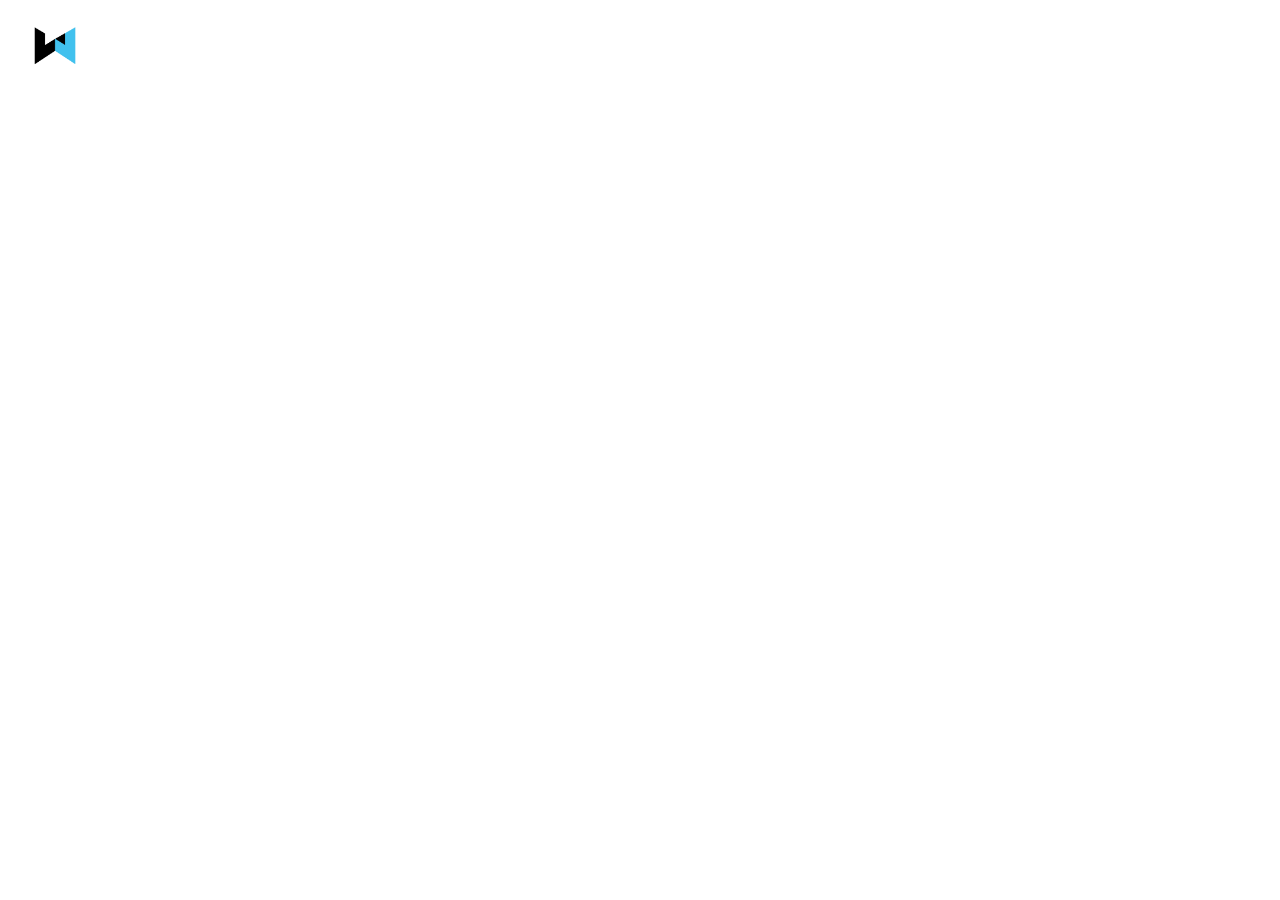
<file: GROUPE/HTML/Header.html>
<!DOCTYPE html>
<html lang="en">
<head>
    <meta charset="UTF-8">
    <meta http-equiv="X-UA-Compatible" content="IE=edge">
    <meta name="viewport" content="width=device-width, initial-scale=1.0">
    <link rel="stylesheet" href="../CSS/Header.css">
    <title>Header</title>
</head>
<body>
    <div class="header">
        <div class="logo">
            <a href="/" class="logo">
            <img src="../ASSETS/logo/logo.png" alt="logo">
            </a>
        </div>
        <div class="lien">
            <input class="menu_button" type="checkbox" id="menu_button">
            <label for="menu_button">
                <img src="../ASSETS/svg/close.svg" alt="close" class="close">
            </label>
            <nav class="menu">
                <ul>
                    <li><a href="HeaderV2.html">Work</a></li>
                    <li2><a>.</a></li2>
                    <li><a href="">We</a></li>
                    <li2><a>.</a></li2>
                    <li><a href="">Services</a></li>
                    <li2><a>.</a></li2>
                    <li><a href="">Culture</a></li>
                    <a href="../HTML/HeaderV2.html"> <img src="../ASSETS/svg/menu.svg" alt="burger"/></a>
                </ul>
            </nav>
        </div>
    </div>
</body>
</html>
</file>
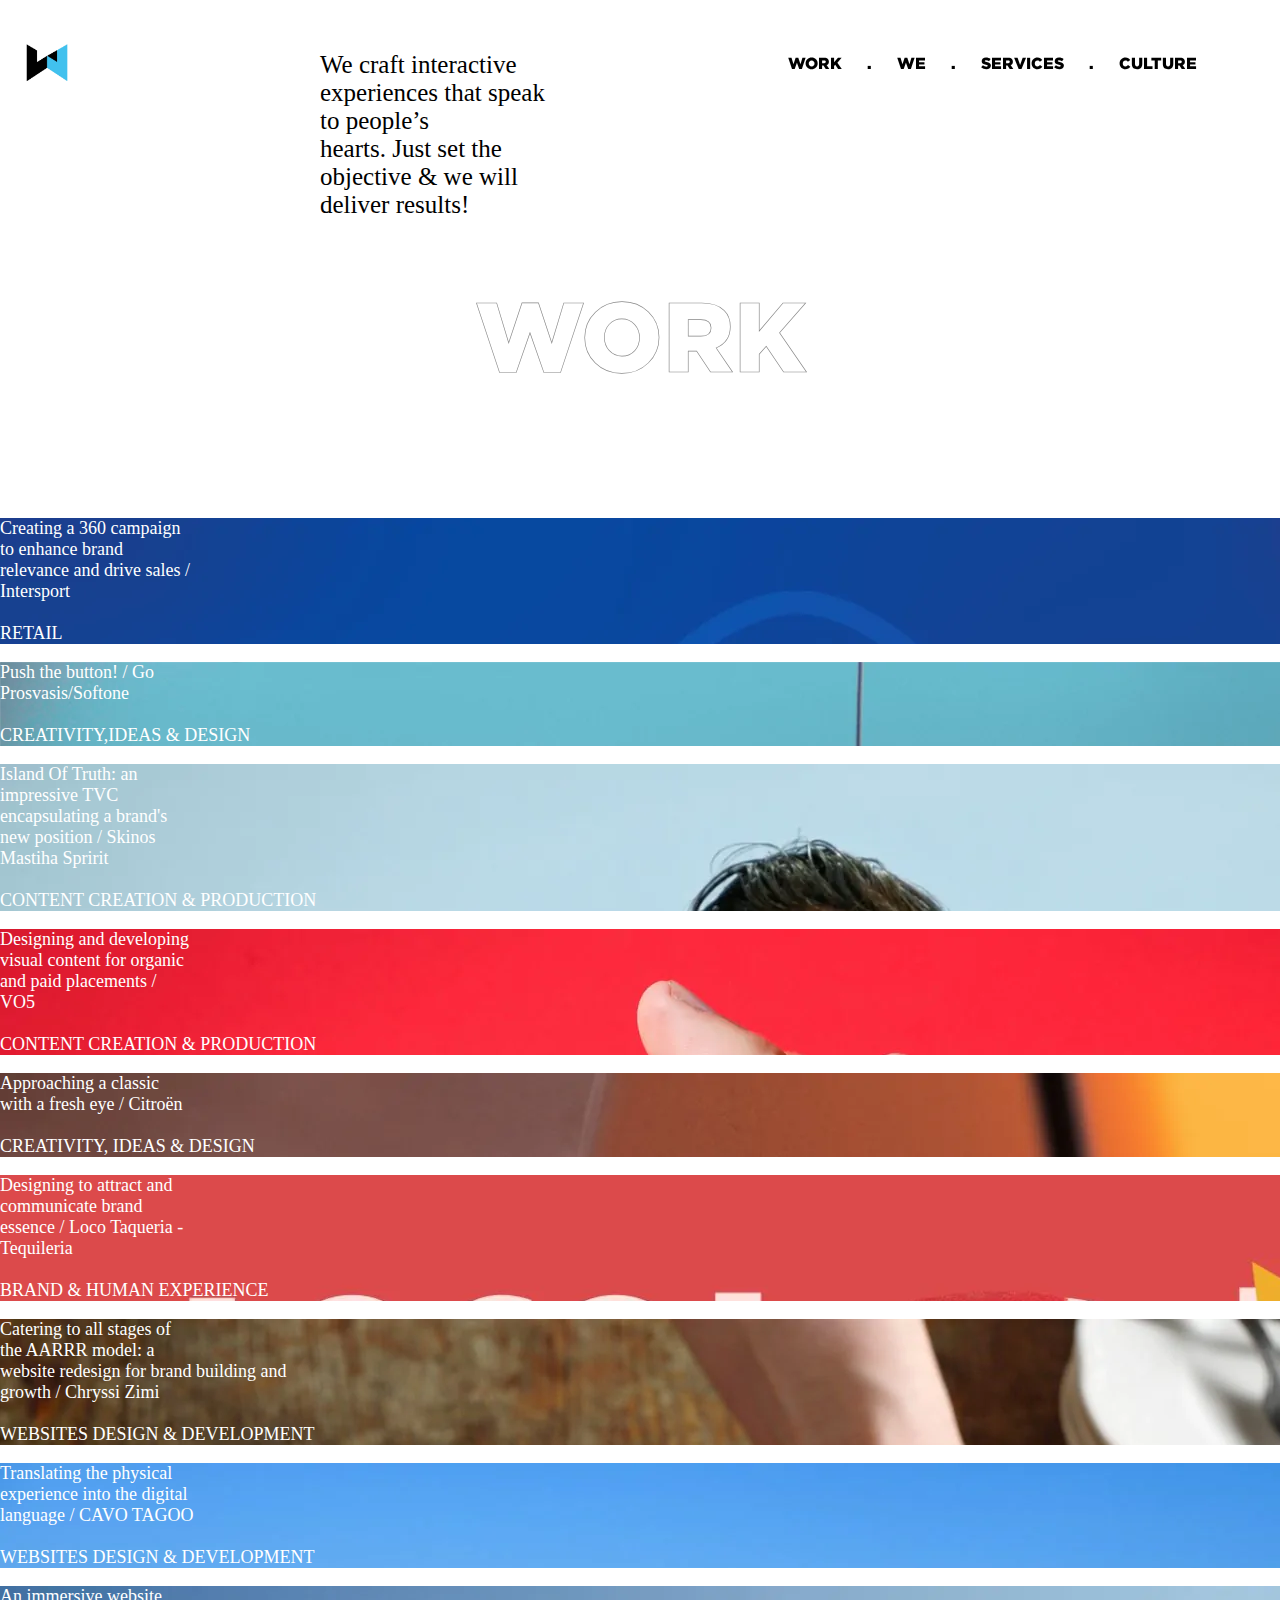
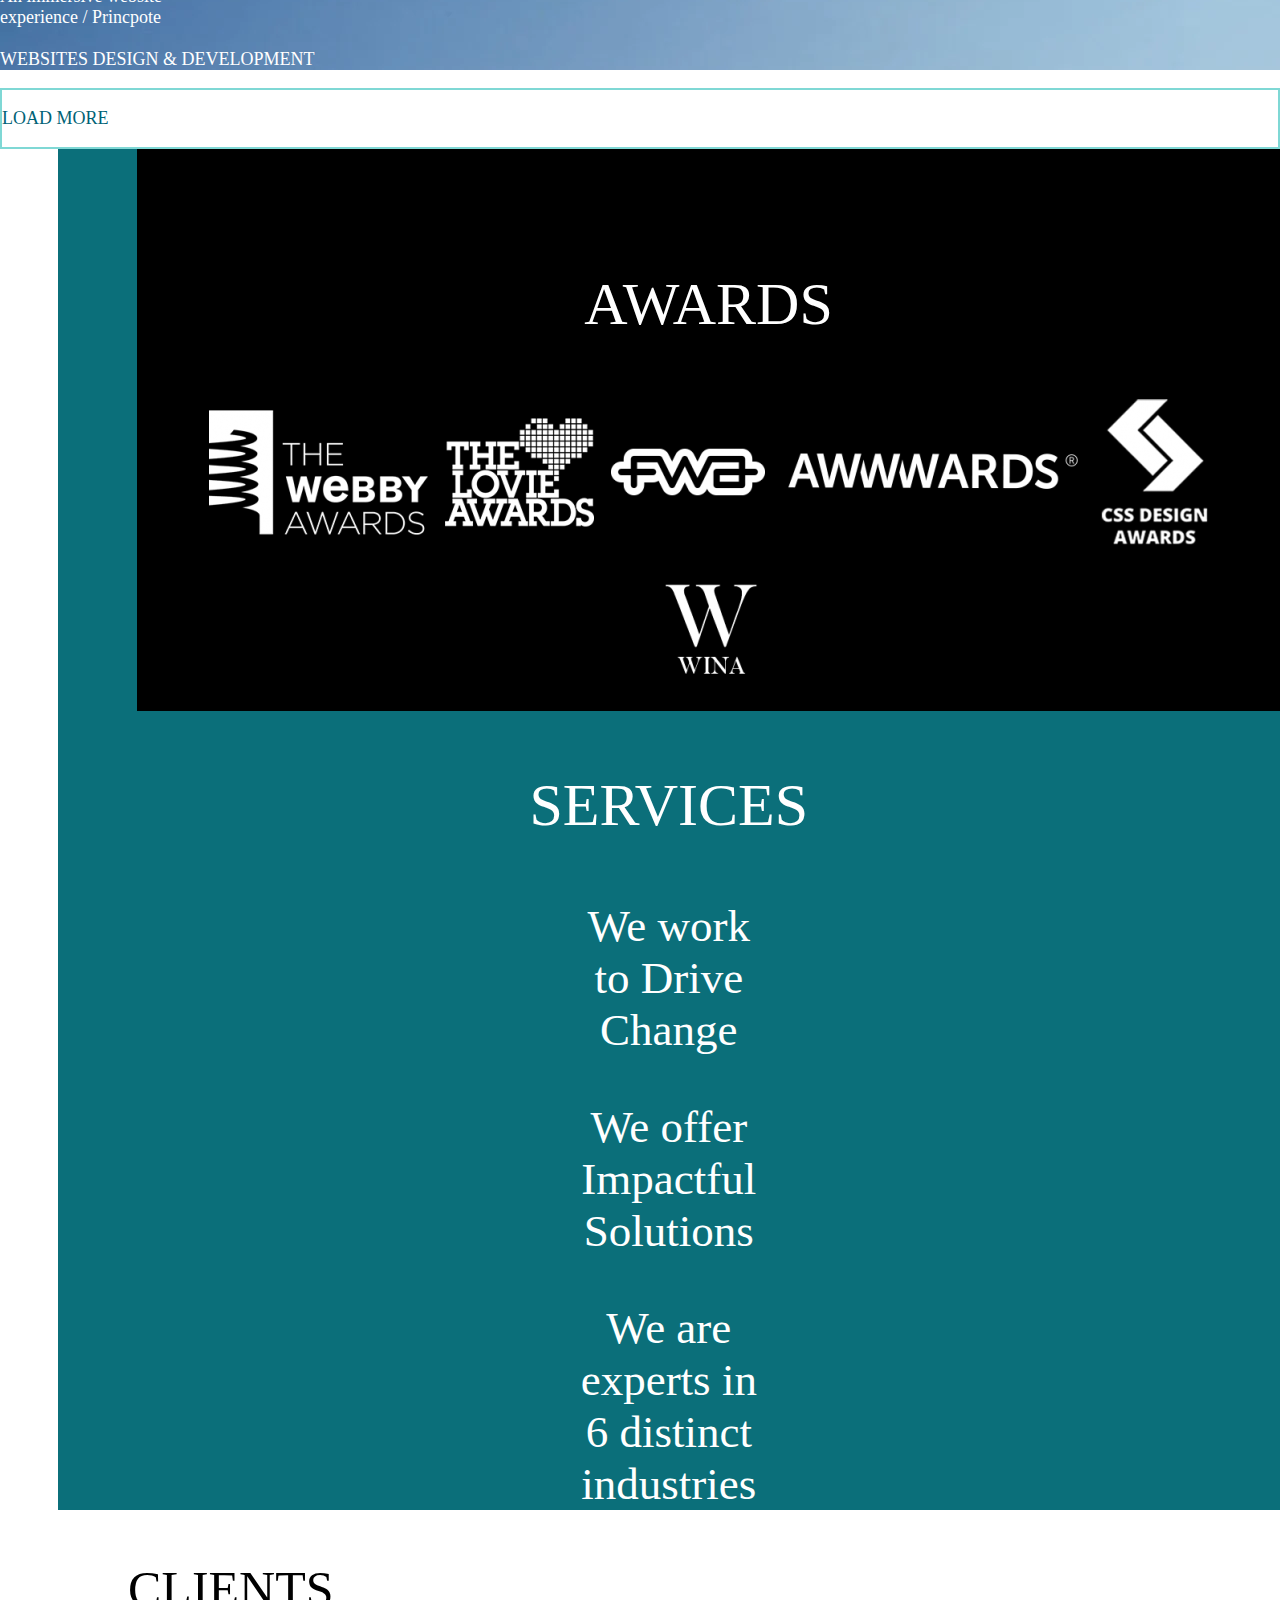
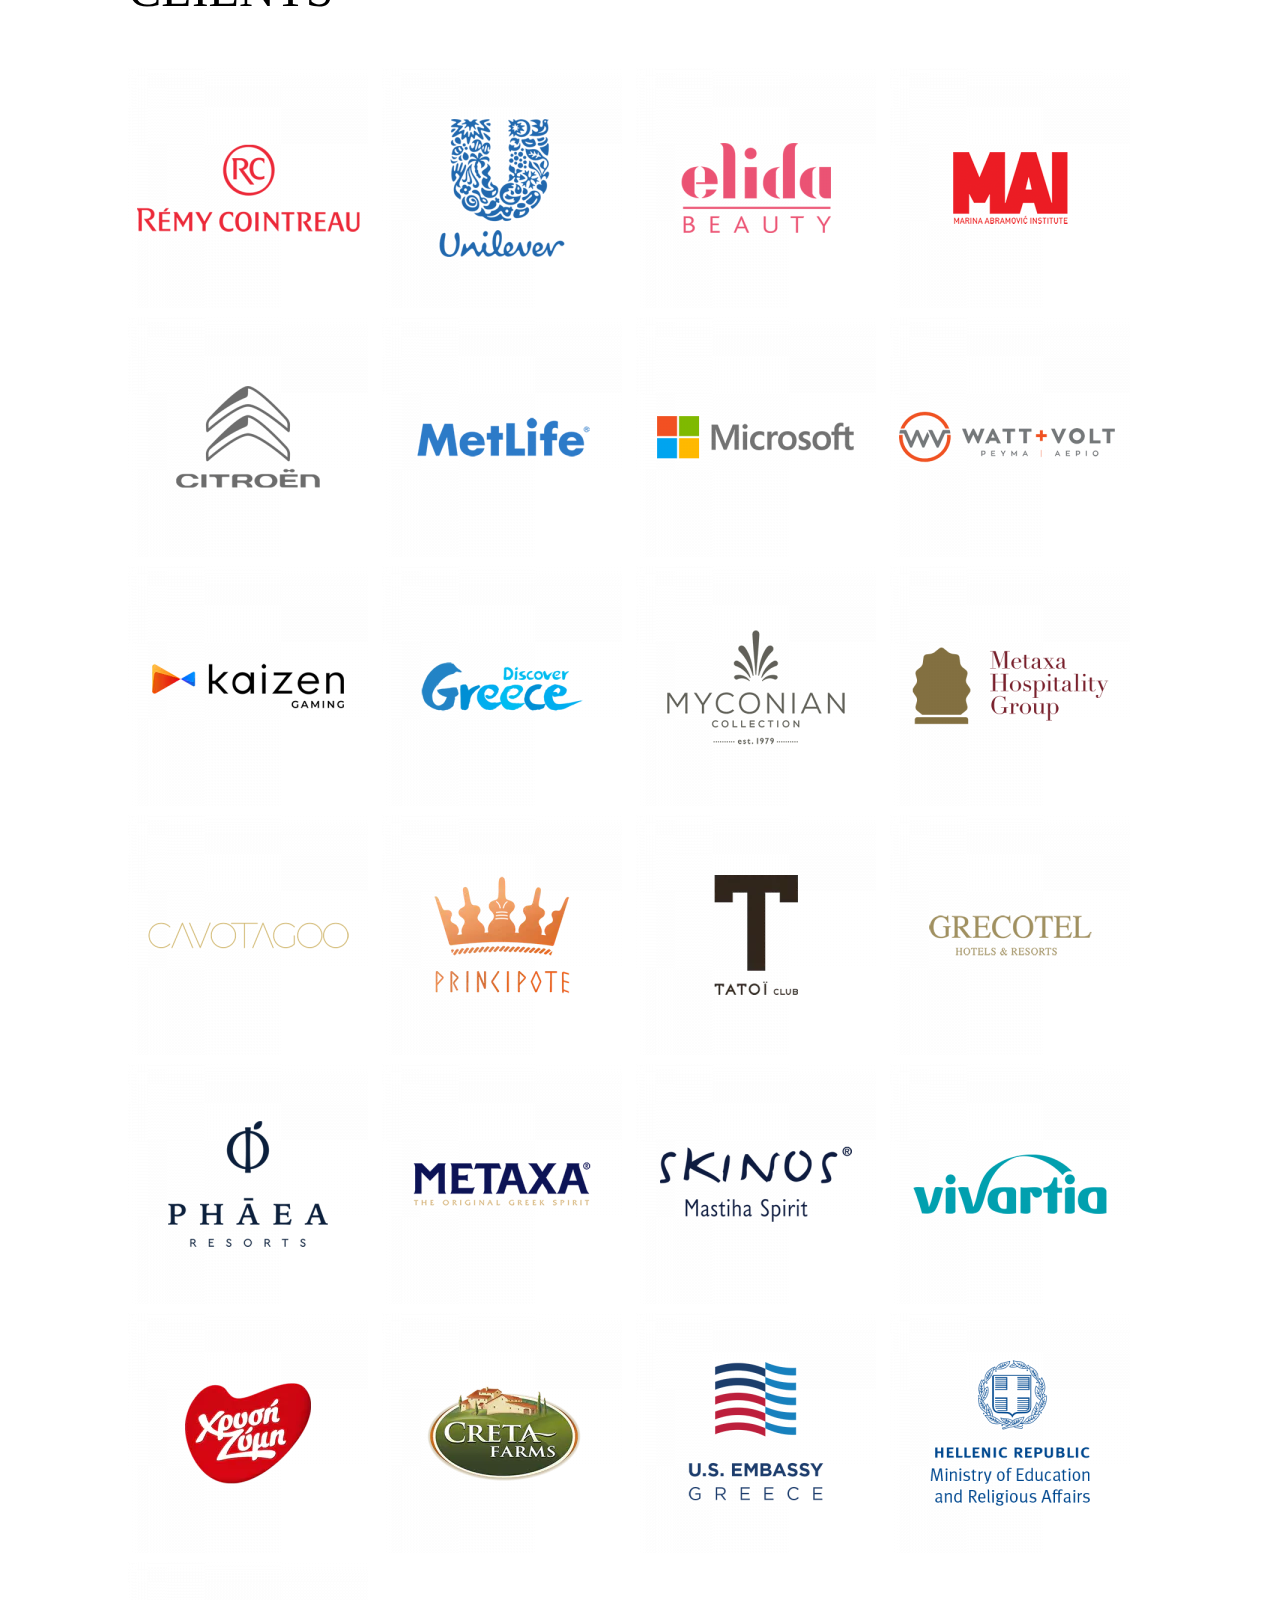
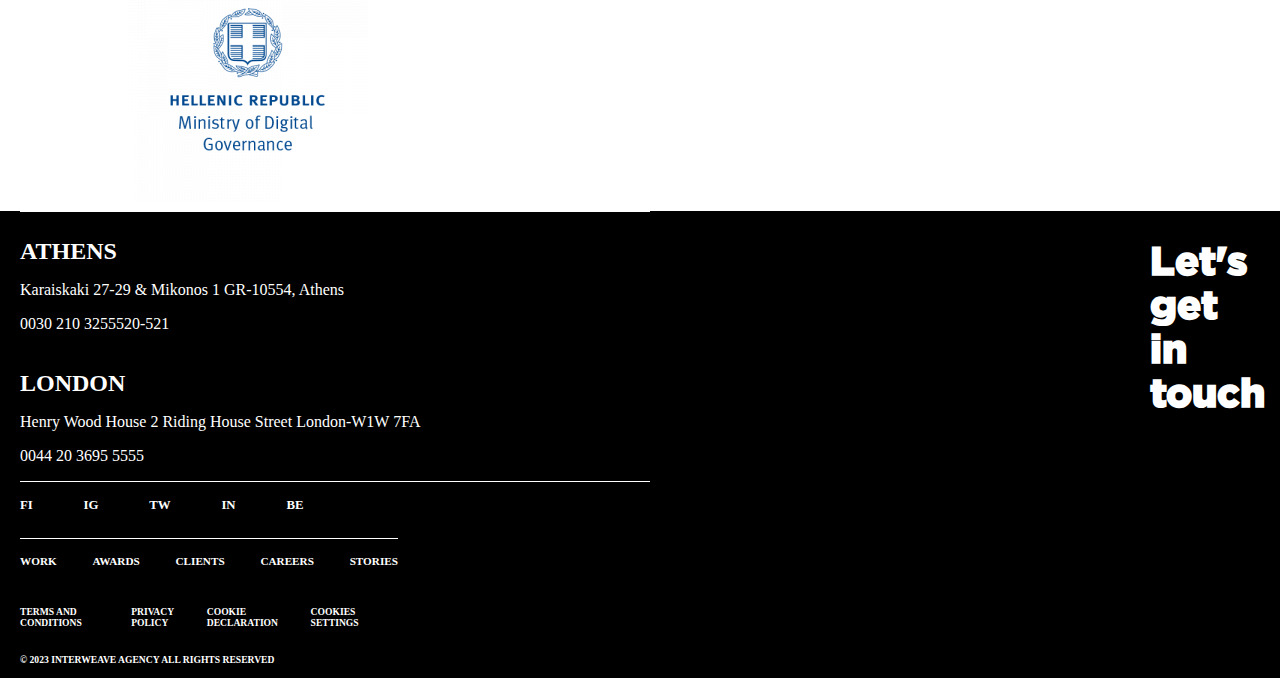
<file: GROUPE/HTML/work.html>
<!DOCTYPE html>
<html>
    <head>
        <meta charset="UTF-8">
        <meta http-equiv="X-UA-Compatible" content="IE=edge">
        <meta name="viewport" content="width=device-width, initial-scale=1.0">
        <title>Work</title>
        <link rel="stylesheet" href="../CSS/work.css">
        <script src="https://code.jquery.com/jquery-3.6.0.min.js"></script>

    </head>

    <body>

        <div class="header">
            <div class="logo">
                <a href="/" class="logo">
                <img src="../ASSETS/logo/logo.png" alt="logo">
                </a>
            </div>
            <div class="lien">
                <input class="menu_button" type="checkbox" id="menu_button">
                <label for="menu_button">
                    <img src="../ASSETS/svg/close.svg" alt="close" class="close">
                </label>
                <nav class="menu">
                    <ul>
                        <li><a href="work.html">Work</a></li>
                        <li2><a>.</a></li2>
                        <li><a href="we.html">We</a></li>
                        <li2><a>.</a></li2>
                        <li><a href="services.html">Services</a></li>
                        <li2><a>.</a></li2>
                        <li><a href="culture.html">Culture</a></li>
                        <a href="../HTML/HeaderV2.html"> <img src="../ASSETS/svg/menu.svg" alt="burger"/></a>
                    </ul>
                </nav>
            </div>
        </div>

        <div id="container_pic">

            <div class="intro">
                <p class="intro_text">
                    We craft interactive <br> experiences that speak <br> to people’s <br> hearts. Just set the <br> objective & we will <br> deliver results!
                </p>
            </div>

            <div>
                <p class="work">
                    <svg class="work_word" viewbox="0 0 10 2">
                        <text x="5" y="1" text-anchor="middle" font-size="0.77" fill="none" stroke-width=".005" stroke="#8a8a8a">WORK</text>
                    </svg>
                </p>
            </div>

            <div class="pic_globe">

                <div class="eastertreats pictures">
                    <p class="text">
                        Creating a 360 campaign <br> to enhance brand <br> relevance and drive sales / <br> Intersport <br> <br> RETAIL
                    </p>
                </div>

                <div class="blue_room pictures">
                    <p class="text">
                        Push the button! / Go <br> Prosvasis/Softone <br> <br> CREATIVITY,IDEAS & DESIGN
                    </p>
                </div>

                <div class="musclor pictures">
                    <p class="text">
                        Island Of Truth: an <br> impressive TVC <br> encapsulating a brand's <br> new position / Skinos <br> Mastiha Spririt <br> <br> CONTENT CREATION & PRODUCTION
                    </p>
                </div>

                <div class="box pictures">
                    <p class="text">
                        Designing and developing <br> visual content for organic <br> and paid placements / <br> VO5 <br> <br> CONTENT CREATION & PRODUCTION
                    </p>
                </div>

                <div class="citroen pictures">
                    <p class="text">
                        Approaching a classic <br> with a fresh eye / Citroën <br> <br> CREATIVITY, IDEAS & DESIGN
                    </p>
                </div>

                <div class="mexican pictures">
                    <p class="text">
                        Designing to attract and <br> communicate brand <br> essence / Loco Taqueria - <br> Tequileria <br> <br> BRAND & HUMAN EXPERIENCE
                    </p>
                </div>

                <div class="cook pictures">
                    <p class="text">
                        Catering to all stages of <br> the AARRR model: a <br> website redesign for brand building and <br> growth / Chryssi Zimi <br> <br> WEBSITES DESIGN & DEVELOPMENT
                    </p>
                </div>

                <div class="pool pictures">
                    <p class="text">
                        Translating the physical <br> experience into the digital <br> language / CAVO TAGOO <br> <br> WEBSITES DESIGN & DEVELOPMENT
                    </p>
                </div>

                <div class="beach pictures">
                    <p class="text">
                        An immersive website <br> experience / Princpote <br> <br> WEBSITES DESIGN & DEVELOPMENT
                    </p>
                </div>

                <div class="load">
                    <p class="load_text">
                        LOAD MORE
                    </p>
                </div>
            </div>

            <div class="services">

                <div class="awards">
                    <p class="text">AWARDS</p>

                    <div class="awards_pic">
                        <img src="../ASSETS/img/the-webby-awards-1-219x146.png" alt="The Webby Awards">
                        <img src="../ASSETS/img/the-lovie-awards-1-149x146.png" alt="The Lovie Awards">
                        <img src="../ASSETS/img/fwa-1-154x146.png" alt="FWA">
                        <img src="../ASSETS/img/awwwards-1-302x146.png" alt="Awwwards">
                        <img src="../ASSETS/img/css-design-awards-1-107x146.png" alt="CSS Design Awards">
                        <img src="../ASSETS/img/wina-01-1-146x146.png" alt="Wina">
                    </div>
                </div>

                <p>SERVICES</p>
                <p class="subtext">We work <br> to Drive <br> Change</p>
                <p class="subtext">We offer <br> Impactful <br> Solutions</p>
                <p class="subtext">We are <br> experts in <br> 6 distinct <br> industries</p>

            </div>

            <div class="clients">
                <p>CLIENTS</p>
                <div class="cients_logo">
                    <img src="../ASSETS/img/IW_Remy_resize01-240x240.png" alt="Remy Cointreau">
                    <img src="../ASSETS/img/IW_Unilever-240x240.png" alt="Unilever">
                    <img src="../ASSETS/img/IW_ELIDA_logo-240x240.png" alt="Elida Beauty">
                    <img src="../ASSETS/img/IW_MAI_logo_resize-240x240.png" alt="Mai">
                    <img src="../ASSETS/img/IW_Citroen_logo-240x240.png" alt="Citroën">
                    <img src="../ASSETS/img/IW_Metlife_logo-240x240.png" alt="Metlife">
                    <img src="../ASSETS/img/IW_Microsoft_logo-240x240.png" alt="Microsoft">
                    <img src="../ASSETS/img/IW_watt_logo_resize-240x240.png" alt="Watt+Volt">
                    <img src="../ASSETS/img/IW_logokaizennew-240x240.png" alt="Kaizen">
                    <img src="../ASSETS/img/IW_DG_logo-240x240.png" alt="Discover Greece">
                    <img src="../ASSETS/img/IW_MykonianLogo-240x240.png" alt="Mykonian Collection">
                    <img src="../ASSETS/img/IW_MGH_logo-240x240.png" alt="Metaxa Hospitality Group">
                    <img src="../ASSETS/img/IW_CT_Logo-240x240.png" alt="Cavotagoo">
                    <img src="../ASSETS/img/IW_PRINCIPOTE_Logo-240x240.png" alt="Principote">
                    <img src="../ASSETS/img/IW_Tatoi_logo-240x240.png" alt="Tatoï Club">
                    <img src="../ASSETS/img/IW_GRC_logo-240x240.png" alt="Grecotel">
                    <img src="../ASSETS/img/IW_Phaea_Logo-240x240.png" alt="Phaea Resort">
                    <img src="../ASSETS/img/IW_MX_logo-240x240.png" alt="Metaxa: The original greek spirit">
                    <img src="../ASSETS/img/IW_SKINOS-LOGO-blue-240x240.png" alt="Skinos">
                    <img src="../ASSETS/img/IW_vivartia_logo-240x240.png" alt="Vivartia">
                    <img src="../ASSETS/img/IW_XZ_logo_resize-240x240.png" alt="">
                    <img src="../ASSETS/img/IW_Creta_Logo-240x240.png" alt="Creta Farms">
                    <img src="../ASSETS/img/IW_USembassy_logo-1-240x240.png" alt="US Embassy Greece">
                    <img src="../ASSETS/img/IW_Minedu-240x240.png" alt="Hellenic Republic: Ministry of Education and Religious Affairs">
                    <img src="../ASSETS/img/IW_Mindigital-240x240.png" alt="Hellenic Republic: Ministry of Digital Governance">
                </div>
            </div>

        </div>


        <div class ="background">
            <div class = "footer">
                <div class = "left">
                    <div class = "middle">
                        <div class = "container1">
                            <div id = "top">
                                <h1>ATHENS</h1>
                                <p>Karaiskaki 27-29 & Mikonos 1 GR-10554, Athens</p>
                                <p>0030 210 3255520-521</p>
                            </div>
                            <div>
                                <h1>LONDON</h1>
                                <p>Henry Wood House 2 Riding House Street London-W1W 7FA</p>
                                <p>0044 20 3695 5555</p>
                            </div>
                        </div>
                        <div class = "container2">
                            <div class = "info" id = "maxwidth">
                                <h2>FI</h2>
                                <h2>IG</h2>
                                <h2>TW</h2>
                                <h2>IN</h2>
                                <h2>BE</h2>
                            </div>
                        </div>
                        <div class = "container3">
                            <div class = "info" id = "maxwidth2">
                                <h3>WORK</h3>
                                <h3>AWARDS</h3>
                                <h3>CLIENTS</h3>
                                <h3>CAREERS</h3>
                                <h3>STORIES</h3>
                            </div>
                        </div>
                        <div class = "container4">
                            <div class = "info" id = "nopadding">
                                <h4>TERMS AND CONDITIONS</h4>
                                <h4>PRIVACY POLICY</h4>
                                <h4>COOKIE DECLARATION</h4>
                                <h4>COOKIES SETTINGS</h4>
                            </div>
                            <h4>© 2023 INTERWEAVE AGENCY ALL RIGHTS RESERVED</h4>
                        </div>
                    </div>
                </div>
                <div class = "right">
                    <div class = "middleright">
                        <h1 id = "bold">Let's get in touch</h1>
                    </div>
                </div>
            </div>
        </div>

    </body>

</html>
</file>
<file: GROUPE/CSS/Header.css>
@font-face {
    font-family: 'GothamBlack';
    src: url('../ASSETS/Font/Gotham-Black.otf');
}

@font-face {
    font-family: 'GothamMedium';
    src: url('../ASSETS/Gotham-Font/GothamMedium.ttf');
}

/* début header*/


.header {
    box-sizing: border-box;
    font-family: "GothamBlack";
    background-color: transparent;
    color: #ffffff;
    padding: 10px;
    height: 75px;
    width: 100vw;
    justify-content: space-between;
    display: flex;
    align-items: center;
    position: fixed;
}
.logo {
    display: flex;
    align-items: center;
    height: 100%;
}
.logo p {
    font-weight: 700;
    font-size: 1em;
    color: #fff;
}
.logo img {
    padding-right: 10px;
    max-width: 100%;
    max-height: 100%;
    object-fit: cover;
    display: block;
}
.lien {
    display: flex;
    justify-content: space-between;
    align-items: center;
}
.menu_button, .menu_button + label  {
    display: none;
}

.menu{
    display: flex;
    flex: end;
}

ul{
    display: flex;
    justify-content: space-between;
    align-items: center;
    height: 100%;
}

li {
    padding: 0px 25px;
    display: inline;
    font-size: 1em;
    color: #ffffff;
    font-weight: 400;
    text-transform: uppercase;
}
a {
    color: #ffffff;
    text-decoration: none;
}


a:hover {
    text-decoration: line-through;
    font-size: 400;
}

.burger {
    cursor: pointer;
}
/* Header End */

@media screen and (max-width: 991px) {
    /* Header */
    .menu_button, .menu_button + label  {
        display: block;
    }
    .menu_button + label {
        cursor: pointer;
    }
    .menu_button + label .close {
        display: none;
    }
    .menu_button + label .burger {
        display: block;
    }
    .menu_button:checked + label .close {
        display: block;
    }
    .menu_button:checked + label .burger {
        display: none;
    }
    .menu {
        background-color: #232429;
        position: absolute;
        top: 75px;
        right: 0px;
        border-bottom-left-radius: 10px;
        padding: 0px 0px 10px 10px;
        display: none;
    }
    .menu_button {
        opacity: 0;
    }
    ul {
        display: flex;
        flex-direction: column;
        justify-content: center;
        height: 100%;
        width: 100%;
    }
    li {
        padding: 10px;
        font-size: 1.5em;
        text-align: right;
        border-top: 1px solid #195FA5;
    }
    .menu_button:checked ~ .menu {
        display: block;
    }
    /* Header End */
}
</file>
<file: GROUPE/CSS/work.css>
@font-face {
        font-family: 'GothamBlack';
        src: url('../ASSETS/Font/Gotham-Black.otf');
    }
    
    @font-face {
        font-family: 'GothamMedium';
        src: url('../ASSETS/Gotham-Font/GothamMedium.ttf');
    }
    
    
    * {
        font-family: "GothamBlack";
    }

    body {
        margin: 0;
        padding: 0;
        background-color: #ffffff;
    }

    #container_pic {
        font-size: large;
    }

    .intro_text {
        display: flex;
        font-size: 25px;
        margin-left: 25%;;
        padding-top: 2%;
        padding-bottom: 0%;
    }


    .work {
        display: flex;
    }


    .eastertreats {
        background-image: url("../ASSETS/img/shoes.jpg");
    }

    .text {
        color: #ffffff;
    }

    .blue_room {
        background-image: url("../ASSETS/img/lemecenbleu.jpg");
    }

    .musclor {
        background-image: url("../ASSETS/img/SK_Savour_header.jpg");
    }

    .box {
        background-image: url("../ASSETS/img/vaseline.jpg");
    }

    .citroen {
        background-image: url("../ASSETS/img/ec4.jpg");
    }

    .mexican {
        background-image: url("../ASSETS/img/first-page-1920x1080.jpg");
    }

    .cook {
        background-image: url("../ASSETS/img/chrissi-zimi-1680x1080.jpg");
    }

    .pool {
        background-image: url("../ASSETS/img/cavotagoo-website-redesign-1680x1080.jpg");
    }

    .beach {
        background-image: url("../ASSETS/img/PRIN_header02-1920x1080.jpg");
    }

    .load {
        border: 2px solid #7fd8d5;
    }

    .load_text {
        color: #006276;
    }

    .services {
        font-size: 60px;
        background-color: #0b6f7a;
        margin-left: 4.5%;
        color: white;
        text-align: center;
    }

    .subtext {
        font-size: 45px;
    }

    .awards {
        font-size: 60px;
        background-color: black;
        margin-left: 6.5%;
        padding-top: 5%;
    }

    .clients {
        font-size: 50px;
        margin-left: 10%;
        margin-right: 7%;
    }
    
    /* début header*/
    
    
    .header {
        box-sizing: border-box;
        font-family: "GothamBlack";
        background-color: transparent;
        color: #ffffff;
        padding: 10px;
        height: 75px;
        width: 100vw;
        justify-content: space-between;
        display: flex;
        align-items: center;
        position: fixed;
    }
    .logo {
        display: flex;
        align-items: center;
        height: 100%;
    }
    .logo p {
        font-weight: 700;
        font-size: 1em;
        color: #fff;
    }
    .logo img {
        padding-right: 10px;
        max-width: 100%;
        max-height: 100%;
        object-fit: cover;
        display: block;
    }
    .lien {
        display: flex;
        justify-content: space-between;
        align-items: center;
    }
    .menu_button, .menu_button + label  {
        display: none;
    }
    
    .menu{
        display: flex;
        flex: end;
    }
    
    ul{
        display: flex;
        justify-content: space-between;
        align-items: center;
        height: 100%;
    }
    
    li {
        padding: 0px 25px;
        display: inline;
        font-size: 1em;
        color: #ffffff;
        font-weight: 400;
        text-transform: uppercase;
    }
    a {
        color: black;
        text-decoration: none;
    }
    
    
    a:hover {
        text-decoration: line-through;
        font-size: 400;
    }
    
    .burger {
        cursor: pointer;
    }

    /* Header End */
    
    @media screen and (max-width: 991px) {
        /* Header */
        .menu_button, .menu_button + label  {
            display: block;
        }
        .menu_button + label {
            cursor: pointer;
        }
        .menu_button + label .close {
            display: none;
        }
        .menu_button + label .burger {
            display: block;
        }
        .menu_button:checked + label .close {
            display: block;
        }
        .menu_button:checked + label .burger {
            display: none;
        }
        .menu {
            background-color: #232429;
            position: absolute;
            top: 75px;
            right: 0px;
            border-bottom-left-radius: 10px;
            padding: 0px 0px 10px 10px;
            display: none;
        }
        .menu_button {
            opacity: 0;
        }
        ul {
            display: flex;
            flex-direction: column;
            justify-content: center;
            height: 100%;
            width: 100%;
        }
        li {
            padding: 10px;
            font-size: 1.5em;
            text-align: right;
            border-top: 1px solid #195FA5;
        }
        .menu_button:checked ~ .menu {
            display: block;
        }
        /* Header End */
    }

/*footer*/

.footer {
    background-color: black;
    width: 100%;
    height: 50%;
    display: flex;
    color: #ffffff;
}

.left {
    width: 50%;
    height: 100%;
    background-color: black;
    display: flex;
    align-items: center;
    margin-left: 20px;
}

.right {
    width: 50%;
    height: 80%;
    background-color: black;
    display: flex;
    align-items: center;
    justify-content: flex-end;
}

.middle {
    width: 100%;
    height: 80%;
    background-color: black;
}

.middleright {
    height: auto;
    width: 100px;
    margin-right: 30px;
    padding-bottom: 20px;
}

#bold {
    font-family: 'GothamBlack';
    font-size: 2.5em;
    

}

.container1 {
    width: 100%;
    height: 40%;
    background-color: black;
    border-top: 1px solid white ;
    
}

#top {
    padding-top: 10px;
    padding-bottom: 5px;
}


h1 {
    font-family: 'GothamBook';
    font-size: 1.5em
}

h2 {
    font-family: 'GothamBook';
    font-size: 0.8em;
}

h3 {
    font-family: 'GothamBook';
    font-size: 0.7em;
    
}

h4 {
    font-family: 'GothamBook';
    font-size: 0.6em;
}

p {
    font-family: 'GothamBook';
}

.container2 {
    width: 100%;
    height: 15%;
    background-color: black;
    border-top: 1px solid white ;
}

.info {
    display: flex;
    justify-content: space-between;
    padding-top: 5px;
    padding-bottom: 15px;

}

#maxwidth {
    max-width: 45%;
}

.container3 {
    width: 100%;
    height: 15%;
    background-color: black;
    border-top: 1px solid white;
    max-width: 60%;
}


.container4 {
    width: 60%;
    height: 30%;
}

#nopadding {
    padding: 0;
}
</file>
